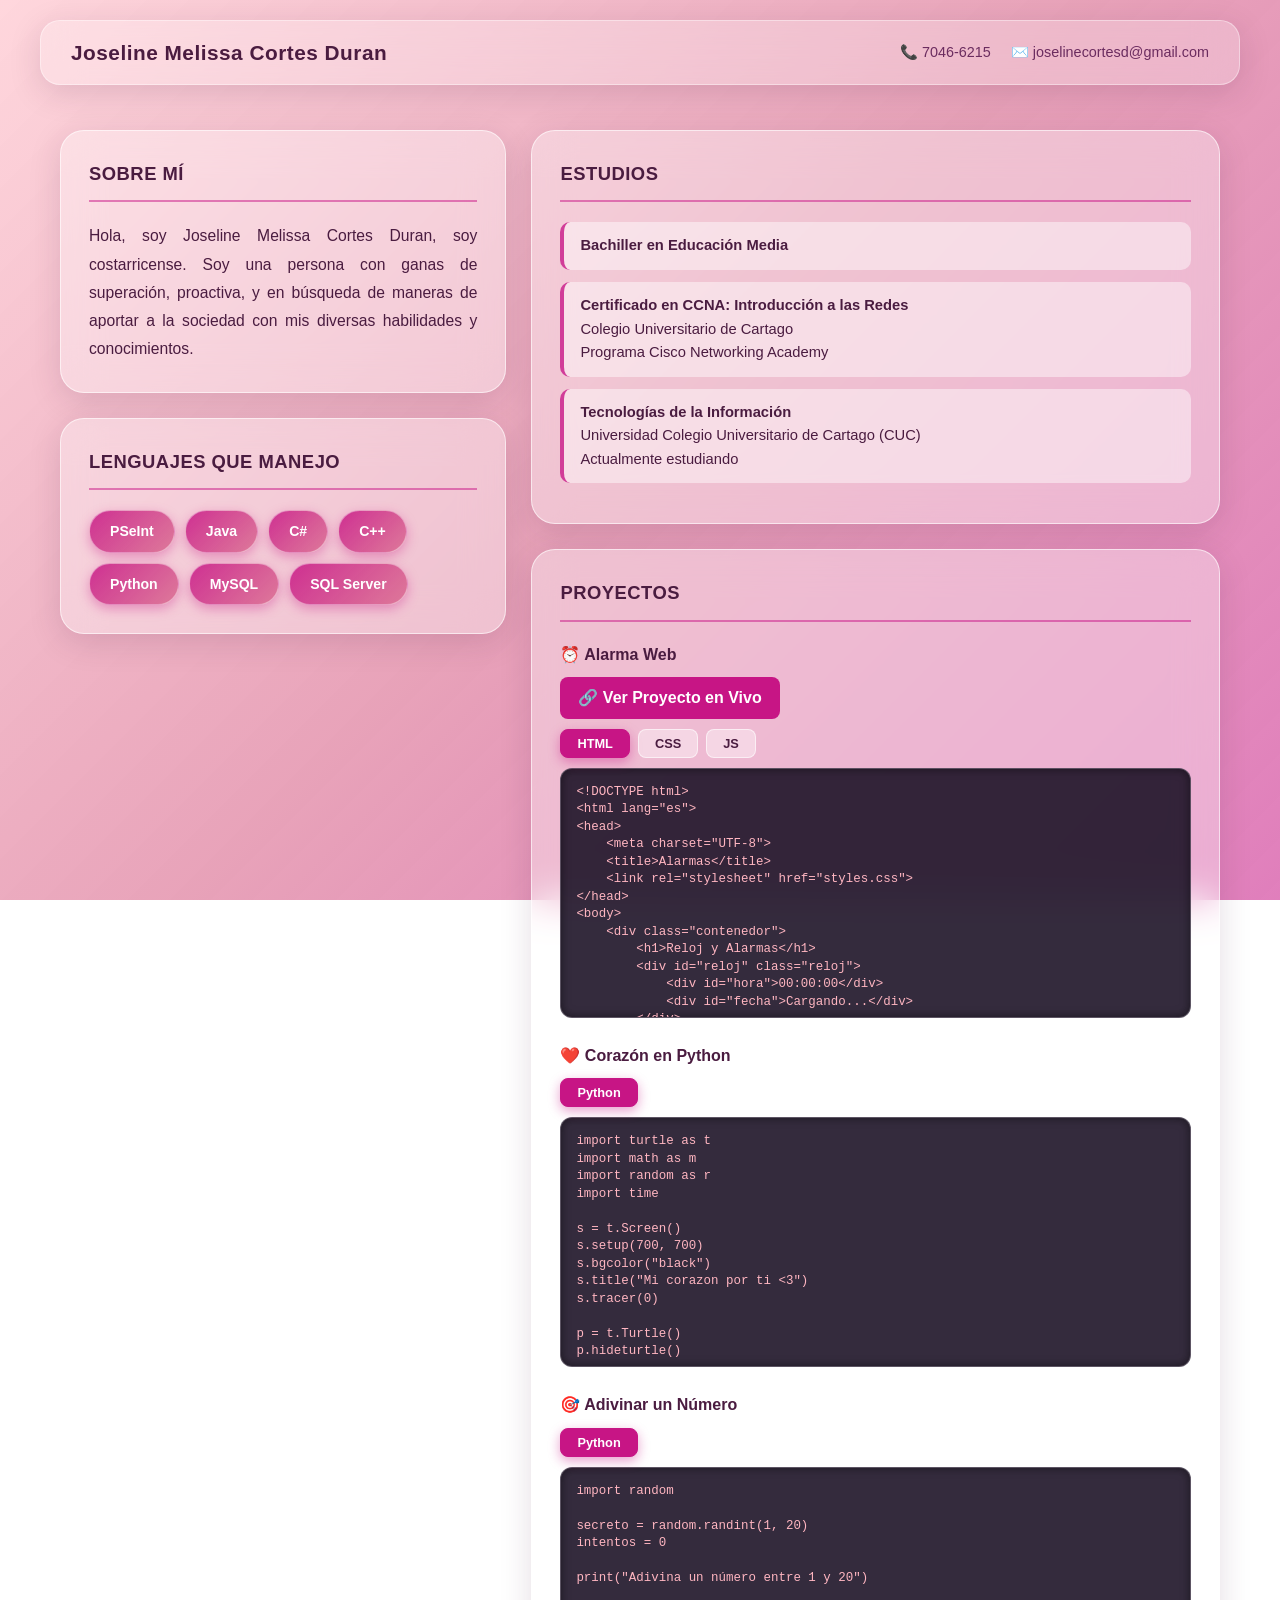
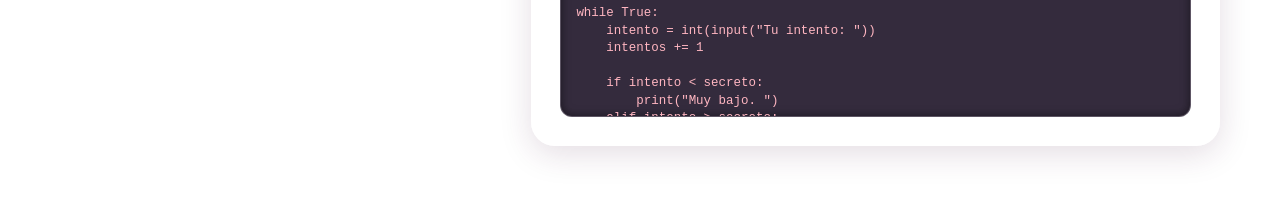
<file: index.html>
<!DOCTYPE html>
<html lang="es">
<head>
    <meta charset="UTF-8">
    <meta name="viewport" content="width=device-width, initial-scale=1.0">
    <title>CV - Joseline Cortes Duran</title>
    <link rel="stylesheet" href="styles.css">
</head>
<body>

    <div class="fondo"></div>
    <div class="fondo-overlay"></div>

    <header class="header-fijo">
        <div class="header-contenido">
            <h1>Joseline Melissa Cortes Duran</h1>
            <div class="datos-contacto">
                <span>📞 7046-6215</span>
                <span>✉️ joselinecortesd@gmail.com</span>
            </div>
        </div>
    </header>

    <main class="contenedor">

        <div class="columna">

            <!-- Pantalla 1: Sobre mi -->
            <section class="seccion">
                <h2>Sobre mí</h2>
                <p class="sobre-mi">
                    Hola, soy Joseline Melissa Cortes Duran, soy costarricense.
                    Soy una persona con ganas de superación, proactiva, y en búsqueda
                    de maneras de aportar a la sociedad con mis diversas habilidades
                    y conocimientos.
                </p>
            </section>

            <!-- Pantalla 2: Lenguajes de Programación -->
            <section class="seccion">
                <h2>Lenguajes que manejo</h2>
                <div class="lenguajes">
                    <span class="tag">PSeInt</span>
                    <span class="tag">Java</span>
                    <span class="tag">C#</span>
                    <span class="tag">C++</span>
                    <span class="tag">Python</span>
                    <span class="tag">MySQL</span>
                    <span class="tag">SQL Server</span>
                </div>
            </section>

        </div>

        <div class="columna">

            <!-- Pantalla 3: Estudios que tengo -->
            <section class="seccion">
                <h2>Estudios</h2>
                <ul class="lista-estudios">
                    <li>
                        <strong>Bachiller en Educación Media</strong>
                    </li>
                    <li>
                        <strong>Certificado en CCNA: Introducción a las Redes</strong><br>
                        Colegio Universitario de Cartago<br>
                        Programa Cisco Networking Academy
                    </li>
                    <li>
                        <strong>Tecnologías de la Información</strong><br>
                        Universidad Colegio Universitario de Cartago (CUC)<br>
                        Actualmente estudiando
                    </li>
                </ul>
            </section>

            <!-- Pantalla 4: Mis proyectos -->
            <section class="seccion">
                <h2>Proyectos</h2>

                <!-- Proyecto 1: Alarma -->
                <div class="proyecto">
                    <h3>⏰ Alarma Web</h3>
                    <a href="alarmas/index.html" class="btn-proyecto">🔗 Ver Proyecto en Vivo</a>
                    <div class="tabs">
                        <button class="tab-btn activo" onclick="abrirTab(event, 'alarma-html')">HTML</button>
                        <button class="tab-btn" onclick="abrirTab(event, 'alarma-css')">CSS</button>
                        <button class="tab-btn" onclick="abrirTab(event, 'alarma-js')">JS</button>
                    </div>
                    <pre id="alarma-html" class="tab-contenido activo"><code>&lt;!DOCTYPE html&gt;
&lt;html lang="es"&gt;
&lt;head&gt;
    &lt;meta charset="UTF-8"&gt;
    &lt;title&gt;Alarmas&lt;/title&gt;
    &lt;link rel="stylesheet" href="styles.css"&gt;
&lt;/head&gt;
&lt;body&gt;
    &lt;div class="contenedor"&gt;
        &lt;h1&gt;Reloj y Alarmas&lt;/h1&gt;
        &lt;div id="reloj" class="reloj"&gt;
            &lt;div id="hora"&gt;00:00:00&lt;/div&gt;
            &lt;div id="fecha"&gt;Cargando...&lt;/div&gt;
        &lt;/div&gt;
        &lt;div class="formulario"&gt;
            &lt;select id="diaAlarma"&gt;
                &lt;option&gt;Lunes&lt;/option&gt;
                &lt;option&gt;Martes&lt;/option&gt;
            &lt;/select&gt;
            &lt;input type="time" id="horaAlarma"&gt;
            &lt;button onclick="agregarAlarma()"&gt;Agregar&lt;/button&gt;
        &lt;/div&gt;
        &lt;ul id="listaAlarmas"&gt;&lt;/ul&gt;
        &lt;button id="btnDetener" onclick="detenerSonido()"&gt;Detener&lt;/button&gt;
    &lt;/div&gt;
    &lt;script src="script.js"&gt;&lt;/script&gt;
&lt;/body&gt;
&lt;/html&gt;</code></pre>
                    <pre id="alarma-css" class="tab-contenido"><code>body {
    background-image: url('https://i.pinimg.com/originals/e5/29/83/e529836fb0bb5800f6d59396eab20b77.gif');
    background-size: cover;
    display: flex;
    justify-content: center;
    padding: 30px;
}

.contenedor {
    background: rgba(15, 25, 50, 0.55);
    backdrop-filter: blur(15px);
    border-radius: 20px;
    padding: 30px;
    max-width: 600px;
}</code></pre>
                    <pre id="alarma-js" class="tab-contenido"><code>let alarmas = JSON.parse(localStorage.getItem('alarmas')) || [];
let alarmaActiva = false;

function actualizarReloj() {
    const ahora = new Date();
    document.getElementById('hora').textContent = ahora.toLocaleTimeString();
}
setInterval(actualizarReloj, 1000);</code></pre>
                </div>

                <!-- Proyecto 2: Corazón -->
                <div class="proyecto">
                    <h3>❤️ Corazón en Python</h3>
                    <div class="tabs">
                        <button class="tab-btn activo" onclick="abrirTab(event, 'corazon-py')">Python</button>
                    </div>
                    <pre id="corazon-py" class="tab-contenido activo"><code>import turtle as t
import math as m
import random as r
import time

s = t.Screen()
s.setup(700, 700)
s.bgcolor("black")
s.title("Mi corazon por ti &lt;3")
s.tracer(0)

p = t.Turtle()
p.hideturtle()

def heart(a, scale):
    x = 16 * (m.sin(a)**3) * scale
    y = (13 * m.cos(a) - 5 * m.cos(2*a) - 2 * m.cos(3*a) - m.cos(4*a)) * scale
    return x, y

try:
    for i in range(10000):
        a = r.uniform(0, 2 * m.pi)
        sc = r.uniform(0.5, 15.5)
        x, y = heart(a, sc)
        ang = m.atan2(y, x) + r.uniform(-0.5, 0.5)
        length = r.uniform(4, 14)
        p.pencolor(1.0, r.uniform(0.25, 0.53), r.uniform(0.63, 0.85))
        p.width(r.uniform(0.3, 1.2))
        p.penup()
        p.goto(x + r.uniform(-2, 2), y + r.uniform(-2, 2))
        p.pendown()
        p.goto(x + length * m.cos(ang), y + length * m.sin(ang))
        if i % 200 == 0:
            s.update()
            time.sleep(0.002)

    for i in range(3500):
        a = r.uniform(0, 2 * m.pi)
        x, y = heart(a, 16.0)
        ang = m.atan2(y, x) + r.uniform(-0.35, 0.35)
        length = r.uniform(10, 32)
        p.pencolor(1.0, r.uniform(0.45, 0.75), r.uniform(0.75, 0.95))
        p.width(r.uniform(0.4, 0.9))
        p.penup()
        p.goto(x + r.uniform(-2, 2), y + r.uniform(-2, 2))
        p.pendown()
        p.goto(x + length * m.cos(ang), y + length * m.sin(ang))
        if i % 150 == 0:
            s.update()
            time.sleep(0.002)

    s.update()
    t.done()

except t.Terminator:
    print("Ventana cerrada. ¡Adiós!")
except Exception:
    pass</code></pre>
                </div>

                <!-- Proyecto 3: Adivinar -->
                <div class="proyecto">
                    <h3>🎯 Adivinar un Número</h3>
                    <div class="tabs">
                        <button class="tab-btn activo" onclick="abrirTab(event, 'adivinar-py')">Python</button>
                    </div>
                    <pre id="adivinar-py" class="tab-contenido activo"><code>import random

secreto = random.randint(1, 20)
intentos = 0

print("Adivina un número entre 1 y 20")

while True:
    intento = int(input("Tu intento: "))
    intentos += 1

    if intento &lt; secreto:
        print("Muy bajo. ")
    elif intento &gt; secreto:
        print("Muy alto. ")
    else:
        print(f"Correcto, lo has logrado en {intentos} intentos, felicidades. ")
        break</code></pre>
                </div>

            </section>

        </div>

    </main>

    <script>
        function abrirTab(evento, idCaja) {
            const proyecto = evento.target.closest('.proyecto');
            const cajas = proyecto.querySelectorAll('.tab-contenido');
            cajas.forEach(caja => caja.classList.remove('activo'));

            const botones = proyecto.querySelectorAll('.tab-btn');
            botones.forEach(boton => boton.classList.remove('activo'));

            document.getElementById(idCaja).classList.add('activo');
            evento.target.classList.add('activo');
        }
    </script>

</body>
</html>
</file>
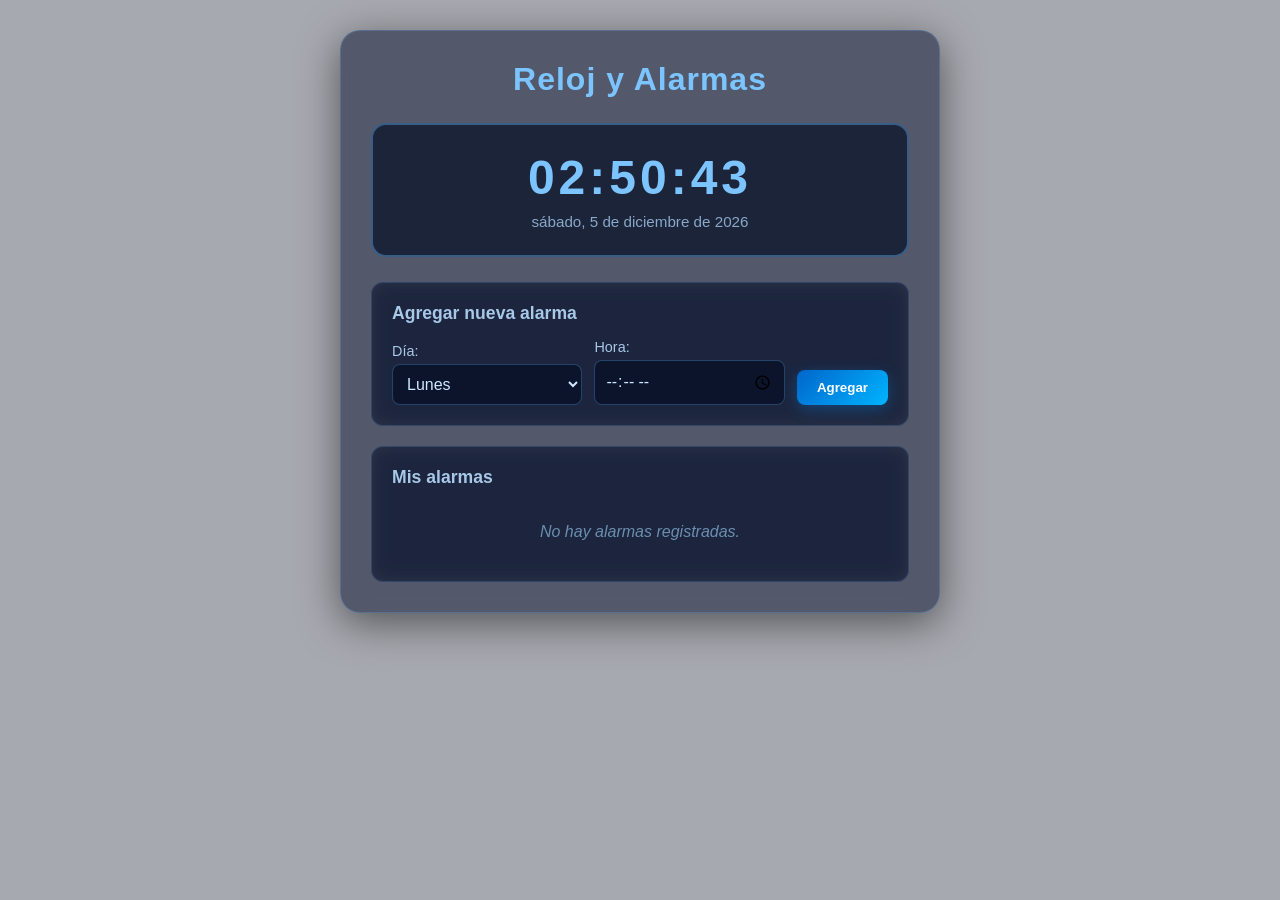
<file: alarmas/index.html>
<!DOCTYPE html>
<html lang="es">
<head>
    <meta charset="UTF-8">
    <meta name="viewport" content="width=device-width, initial-scale=1.0">
    <title>Alarmas - Joseline Cortes</title>
    <link rel="stylesheet" href="styles.css">
</head>
<body>

    <div class="contenedor">
        <h1>Reloj y Alarmas</h1>

        <div id="reloj" class="reloj">
            <div id="hora">00:00:00</div>
            <div id="fecha" class="fecha">Cargando...</div>
        </div>

        <div class="formulario">
            <h2>Agregar nueva alarma</h2>
            <div class="campos">
                <label>Día:
                    <select id="diaAlarma">
                        <option value="Lunes">Lunes</option>
                        <option value="Martes">Martes</option>
                        <option value="Miércoles">Miércoles</option>
                        <option value="Jueves">Jueves</option>
                        <option value="Viernes">Viernes</option>
                        <option value="Sábado">Sábado</option>
                        <option value="Domingo">Domingo</option>
                    </select>
                </label>
                <label>Hora:
                    <input type="time" id="horaAlarma">
                </label>
                <button class="btn-agregar" onclick="agregarAlarma()">Agregar</button>
            </div>
        </div>

        <div class="lista-alarmas">
            <h2>Mis alarmas</h2>
            <ul id="listaAlarmas"></ul>
            <p id="sinAlarmas" class="sin-alarmas">No hay alarmas registradas.</p>
        </div>

        <button id="btnDetener" class="btn-detener oculto" onclick="detenerSonido()">
            Detener alarma
        </button>
    </div>

    <audio id="audioAlarma" loop preload="auto">
        <source src="https://actions.google.com/sounds/v1/alarms/alarm_clock.ogg" type="audio/ogg">
        <source src="https://actions.google.com/sounds/v1/alarms/beep_short.ogg" type="audio/ogg">
    </audio>

    <script src="script.js"></script>
</body>
</html>
</file>
<file: styles.css>
* {
    margin: 0;
    padding: 0;
    box-sizing: border-box;
    font-family: 'Poppins', 'Segoe UI', Tahoma, sans-serif;
}

html, body {
    min-height: 100vh;
}

body {
    color: #333;
    line-height: 1.6;
    padding-top: 110px;
    padding-bottom: 50px;
    position: relative;
    overflow-x: hidden;
}

/* Fondo GIF */
.fondo {
    position: fixed;
    top: 0;
    left: 0;
    width: 100%;
    height: 100%;
    background-image: url('https://media0.giphy.com/media/v1.Y2lkPTZjMDliOTUybmd0d3k4dHE4ZTQ4NDBmNmlscjMxYWRnODkwYmV0YW81Ymhrc296NSZlcD12MV9naWZzX3NlYXJjaCZjdD1n/ovWn8N8TVg8hi/giphy.gif');
    background-size: cover;
    background-position: center;
    background-attachment: fixed;
    background-repeat: no-repeat;
    z-index: -2;
}

.fondo-overlay {
    position: fixed;
    top: 0;
    left: 0;
    width: 100%;
    height: 100%;
    background: linear-gradient(135deg,
        rgba(255, 182, 193, 0.55),
        rgba(219, 112, 147, 0.65),
        rgba(199, 21, 133, 0.55));
    z-index: -1;
}

/* Header fijo */
.header-fijo {
    position: fixed;
    top: 20px;
    left: 50%;
    transform: translateX(-50%);
    width: calc(100% - 60px);
    max-width: 1200px;
    background: rgba(255, 255, 255, 0.25);
    backdrop-filter: blur(20px);
    -webkit-backdrop-filter: blur(20px);
    border: 1px solid rgba(255, 255, 255, 0.4);
    color: #4a1c40;
    padding: 15px 30px;
    border-radius: 20px;
    box-shadow: 0 8px 32px rgba(74, 28, 64, 0.15);
    z-index: 1000;
}

.header-contenido {
    display: flex;
    justify-content: space-between;
    align-items: center;
    flex-wrap: wrap;
    gap: 10px;
}

.header-fijo h1 {
    font-size: 1.3rem;
    font-weight: 700;
    letter-spacing: 0.5px;
    color: #4a1c40;
}

.datos-contacto {
    display: flex;
    gap: 20px;
    font-size: 0.9rem;
    font-weight: 500;
    color: #6b2c5f;
}

/* Contenedor principal */
.contenedor {
    max-width: 1200px;
    margin: 0 auto;
    padding: 20px;
    display: grid;
    grid-template-columns: 1fr 1fr;
    gap: 25px;
}

.columna {
    display: flex;
    flex-direction: column;
    gap: 25px;
}

/* Secciones */
.seccion {
    background: rgba(255, 255, 255, 0.35);
    backdrop-filter: blur(20px);
    -webkit-backdrop-filter: blur(20px);
    border: 1px solid rgba(255, 255, 255, 0.6);
    padding: 28px;
    border-radius: 24px;
    box-shadow: 0 8px 32px rgba(74, 28, 64, 0.15);
    transition: transform 0.3s, box-shadow 0.3s;
}

.seccion:hover {
    transform: translateY(-4px);
    box-shadow: 0 12px 40px rgba(74, 28, 64, 0.25);
}

.seccion h2 {
    color: #4a1c40;
    border-bottom: 2px solid rgba(199, 21, 133, 0.5);
    padding-bottom: 12px;
    margin-bottom: 20px;
    font-size: 1.15rem;
    font-weight: 700;
    letter-spacing: 0.5px;
    text-transform: uppercase;
}

/* Sobre mí */
.sobre-mi {
    color: #4a1c40;
    text-align: justify;
    line-height: 1.8;
    font-size: 0.98rem;
}

/* Estudios */
.lista-estudios {
    list-style: none;
}

.lista-estudios li {
    padding: 12px 16px;
    border-left: 4px solid rgba(199, 21, 133, 0.8);
    margin-bottom: 12px;
    background: rgba(255, 255, 255, 0.45);
    border-radius: 10px;
    font-size: 0.92rem;
    color: #4a1c40;
    transition: background 0.3s;
}

.lista-estudios li:hover {
    background: rgba(255, 255, 255, 0.7);
}

.lista-estudios strong {
    color: #4a1c40;
    font-weight: 700;
}

/* Lenguajes */
.lenguajes {
    display: flex;
    flex-wrap: wrap;
    gap: 10px;
}

.tag {
    background: linear-gradient(135deg,
        rgba(199, 21, 133, 0.85),
        rgba(219, 112, 147, 0.9));
    color: white;
    padding: 9px 20px;
    border-radius: 25px;
    font-size: 0.88rem;
    font-weight: 600;
    box-shadow: 0 4px 12px rgba(199, 21, 133, 0.35);
    transition: transform 0.2s, box-shadow 0.2s;
    border: 1px solid rgba(255, 255, 255, 0.4);
}

.tag:hover {
    transform: translateY(-2px);
    box-shadow: 0 6px 18px rgba(199, 21, 133, 0.5);
}

/* Proyectos */
.proyecto {
    margin-bottom: 25px;
}

.proyecto:last-child {
    margin-bottom: 0;
}

.proyecto h3 {
    color: #4a1c40;
    font-size: 1rem;
    margin-bottom: 10px;
    font-weight: 600;
}

.proyecto pre {
    background: rgba(30, 20, 40, 0.9);
    color: #ffb6c1;
    padding: 15px;
    border-radius: 12px;
    overflow-x: auto;
    overflow-y: auto;
    max-height: 250px;
    font-family: 'Courier New', monospace;
    font-size: 0.78rem;
    line-height: 1.4;
    border: 1px solid rgba(255, 255, 255, 0.2);
    box-shadow: inset 0 0 10px rgba(0, 0, 0, 0.5);
}

.proyecto code {
    font-family: inherit;
    white-space: pre;
}

/* Botón ver proyecto */
.btn-proyecto {
    display: inline-block;
    background: #c71585;
    color: white;
    padding: 8px 18px;
    border-radius: 8px;
    text-decoration: none;
    font-weight: 600;
    margin-bottom: 10px;
    transition: background 0.3s;
}
.btn-proyecto:hover {
    background: #a0106a;
}

/* Pestañas */
.tabs {
    display: flex;
    gap: 8px;
    margin-bottom: 10px;
}

.tab-btn {
    background: rgba(255, 255, 255, 0.4);
    color: #4a1c40;
    border: 1px solid rgba(255, 255, 255, 0.6);
    padding: 6px 16px;
    border-radius: 8px;
    font-size: 0.8rem;
    font-weight: 600;
    cursor: pointer;
    transition: all 0.2s;
}

.tab-btn:hover {
    background: rgba(255, 255, 255, 0.7);
}

.tab-btn.activo {
    background: #c71585;
    color: white;
    border-color: #c71585;
    box-shadow: 0 4px 12px rgba(199, 21, 133, 0.4);
}

.tab-contenido {
    display: none;
}

.tab-contenido.activo {
    display: block;
}

/* Responsive */
@media (max-width: 800px) {
    body {
        padding-top: 160px;
    }
    .header-fijo {
        top: 10px;
        width: calc(100% - 20px);
        padding: 12px 15px;
    }
    .header-contenido {
        flex-direction: column;
        text-align: center;
    }
    .header-fijo h1 {
        font-size: 1.05rem;
    }
    .datos-contacto {
        flex-direction: column;
        gap: 4px;
        font-size: 0.82rem;
    }
    .contenedor {
        grid-template-columns: 1fr;
        gap: 15px;
        padding: 15px;
    }
    .seccion {
        padding: 20px;
        border-radius: 18px;
    }
}
</file>
<file: alarmas/styles.css>
* {
    margin: 0;
    padding: 0;
    box-sizing: border-box;
    font-family: 'Poppins', 'Segoe UI', Tahoma, sans-serif;
}

body {
    background-image: url('https://i.pinimg.com/originals/e5/29/83/e529836fb0bb5800f6d59396eab20b77.gif');
    background-size: cover;
    background-position: center;
    background-attachment: fixed;
    background-repeat: no-repeat;
    min-height: 100vh;
    display: flex;
    justify-content: center;
    align-items: flex-start;
    padding: 30px 15px;
    color: #d0e8ff;
}

body::before {
    content: '';
    position: fixed;
    top: 0;
    left: 0;
    width: 100%;
    height: 100%;
    background: rgba(5, 10, 30, 0.35);
    z-index: -1;
    pointer-events: none;
}

.contenedor {
    background: rgba(15, 25, 50, 0.55);
    backdrop-filter: blur(15px);
    -webkit-backdrop-filter: blur(15px);
    border: 1px solid rgba(100, 180, 255, 0.25);
    border-radius: 20px;
    padding: 30px;
    width: 100%;
    max-width: 600px;
    box-shadow: 0 10px 40px rgba(0, 0, 0, 0.5);
    position: relative;
    z-index: 1;
}

h1 {
    text-align: center;
    margin-bottom: 25px;
    color: #7cc4ff;
    font-weight: 700;
    letter-spacing: 1px;
}

h2 {
    font-size: 1.1rem;
    margin-bottom: 15px;
    color: #a8c8e8;
}

.reloj {
    background: rgba(5, 15, 35, 0.7);
    border-radius: 15px;
    padding: 25px;
    text-align: center;
    margin-bottom: 25px;
    border: 2px solid rgba(100, 180, 255, 0.4);
    transition: background 0.4s, border-color 0.4s;
}

.reloj.activo {
    background: rgba(0, 100, 180, 0.35);
    border-color: #00e5ff;
}

#hora {
    font-size: 3rem;
    font-weight: bold;
    letter-spacing: 4px;
    color: #7cc4ff;
    font-variant-numeric: tabular-nums;
    transition: color 0.4s;
}

.reloj.activo #hora {
    color: #00e5ff;
}

.fecha {
    margin-top: 8px;
    font-size: 0.95rem;
    color: #8aa8c8;
    transition: color 0.4s;
}

.reloj.activo .fecha {
    color: #b0e5ff;
}

.formulario {
    background: rgba(15, 25, 50, 0.55);
    backdrop-filter: blur(10px);
    -webkit-backdrop-filter: blur(10px);
    border: 1px solid rgba(100, 180, 255, 0.2);
    padding: 20px;
    border-radius: 12px;
    margin-bottom: 20px;
}

.campos {
    display: flex;
    flex-wrap: wrap;
    gap: 12px;
    align-items: flex-end;
}

.campos label {
    display: flex;
    flex-direction: column;
    font-size: 0.9rem;
    color: #a8c8e8;
    flex: 1;
    min-width: 120px;
}

select, input[type="time"] {
    margin-top: 5px;
    padding: 10px;
    border-radius: 8px;
    border: 1px solid rgba(100, 180, 255, 0.3);
    background: rgba(5, 15, 35, 0.7);
    color: #d0e8ff;
    font-size: 1rem;
    outline: none;
    transition: border-color 0.3s, box-shadow 0.3s;
}

select:focus, input[type="time"]:focus {
    border-color: #00e5ff;
    box-shadow: 0 0 8px rgba(0, 229, 255, 0.3);
}

.btn-agregar {
    padding: 10px 20px;
    border-radius: 8px;
    border: none;
    background: linear-gradient(135deg, #0066cc, #00b4ff);
    color: white;
    font-weight: bold;
    cursor: pointer;
    transition: all 0.3s;
    box-shadow: 0 4px 15px rgba(0, 150, 255, 0.3);
}

.btn-agregar:hover {
    background: linear-gradient(135deg, #0080ff, #00d4ff);
    box-shadow: 0 6px 20px rgba(0, 180, 255, 0.5);
    transform: translateY(-2px);
}

.lista-alarmas {
    background: rgba(15, 25, 50, 0.55);
    backdrop-filter: blur(10px);
    -webkit-backdrop-filter: blur(10px);
    border: 1px solid rgba(100, 180, 255, 0.2);
    padding: 20px;
    border-radius: 12px;
}

#listaAlarmas {
    list-style: none;
}

.alarma-item {
    display: flex;
    justify-content: space-between;
    align-items: center;
    background: rgba(5, 15, 35, 0.7);
    padding: 14px 18px;
    margin-bottom: 10px;
    border-radius: 10px;
    border-left: 4px solid #4cafef;
    transition: all 0.3s;
}

.alarma-item.activa {
    border-left-color: #00e5ff;
    background: rgba(0, 100, 180, 0.3);
}

.info-alarma {
    display: flex;
    flex-direction: column;
    gap: 2px;
}

.info-alarma .hora-alarma {
    font-size: 1.35rem;
    font-weight: bold;
    color: #7cc4ff;
    letter-spacing: 1px;
}

.info-alarma .dia-alarma {
    font-size: 0.85rem;
    color: #8aa8c8;
}

.acciones-alarma {
    display: flex;
    gap: 10px;
}

.btn-editar,
.btn-eliminar {
    width: 42px;
    height: 42px;
    padding: 0;
    border-radius: 50%;
    border: 2px solid rgba(255, 255, 255, 0.15);
    cursor: pointer;
    font-size: 1.1rem;
    transition: all 0.2s ease;
    display: flex;
    align-items: center;
    justify-content: center;
    color: white;
}

.btn-editar {
    background: linear-gradient(135deg, #00a8cc, #00e5ff);
    box-shadow: 0 3px 10px rgba(0, 200, 255, 0.4);
}

.btn-editar:hover {
    background: linear-gradient(135deg, #00c8e8, #4df0ff);
    transform: scale(1.1);
    box-shadow: 0 5px 18px rgba(0, 229, 255, 0.7);
}

.btn-editar:active {
    transform: scale(0.95);
}

.btn-eliminar {
    background: linear-gradient(135deg, #6a11cb, #a855f7);
    box-shadow: 0 3px 10px rgba(168, 85, 247, 0.4);
}

.btn-eliminar:hover {
    background: linear-gradient(135deg, #8e2de2, #c084fc);
    transform: scale(1.1);
    box-shadow: 0 5px 18px rgba(192, 132, 252, 0.7);
}

.btn-eliminar:active {
    transform: scale(0.95);
}

.sin-alarmas {
    text-align: center;
    color: #6b8fb0;
    padding: 20px;
    font-style: italic;
}

.btn-detener {
    display: block;
    width: 100%;
    margin-top: 20px;
    padding: 15px;
    background: linear-gradient(135deg, #0066cc, #00b4ff);
    font-size: 1.1rem;
    color: white;
    border: none;
    border-radius: 10px;
    font-weight: bold;
    cursor: pointer;
    letter-spacing: 1px;
    transition: all 0.3s;
    box-shadow: 0 4px 15px rgba(0, 150, 255, 0.4);
}

.btn-detener:hover {
    background: linear-gradient(135deg, #0080ff, #00d4ff);
    box-shadow: 0 6px 20px rgba(0, 180, 255, 0.6);
    transform: translateY(-2px);
}

.btn-detener:active {
    transform: translateY(0);
}

.oculto {
    display: none !important;
}
</file>
